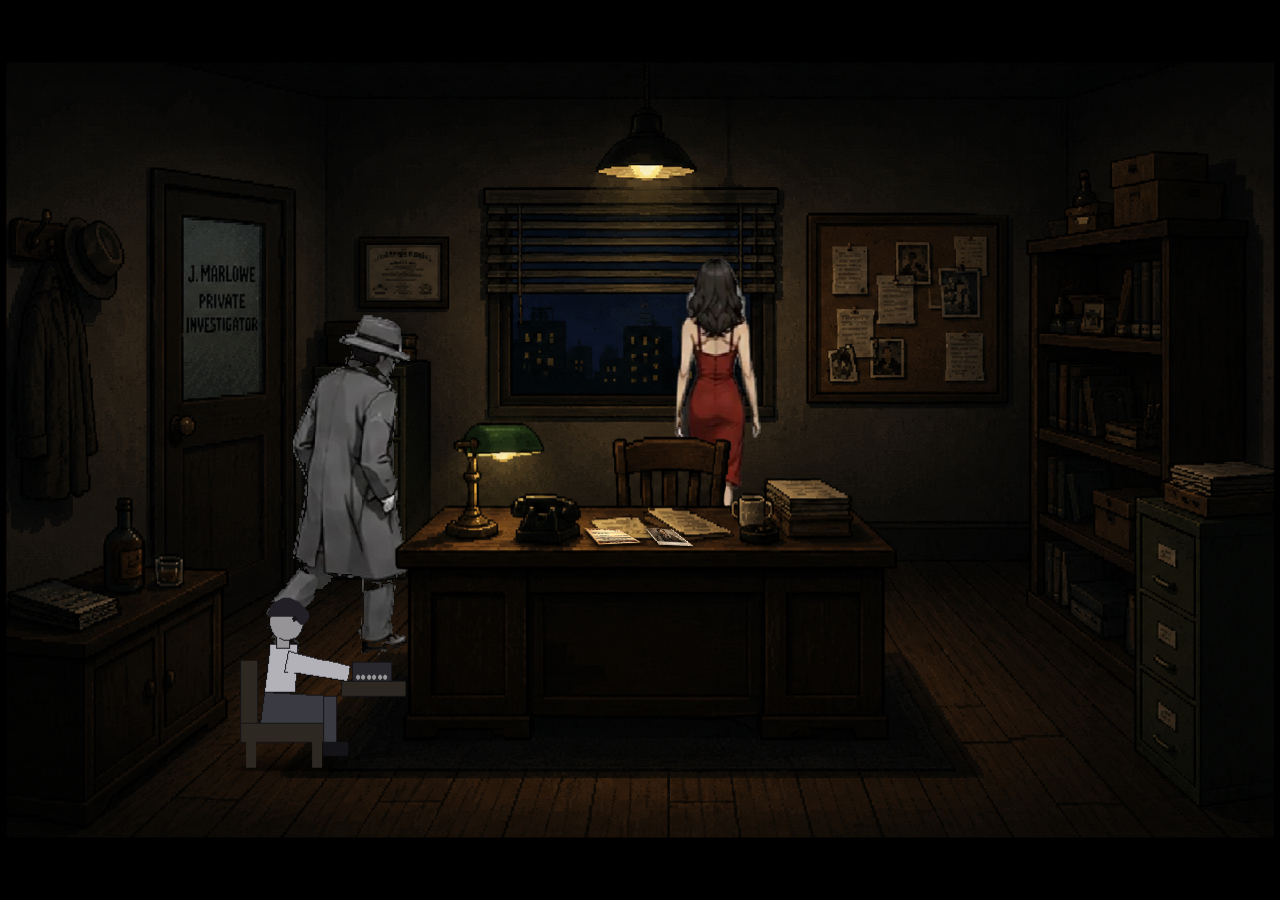
<file: index.html>
<!doctype html>
<html>
	<head>
		<meta charset="utf-8">
		<meta name="viewport" content="width=device-width, initial-scale=1, viewport-fit=cover">
		<title>The Green Book</title>
	</head>
	<body>
		<script src="config.js"></script>
		<script src="js/load.js"></script>
	</body>
</html>
</file>
